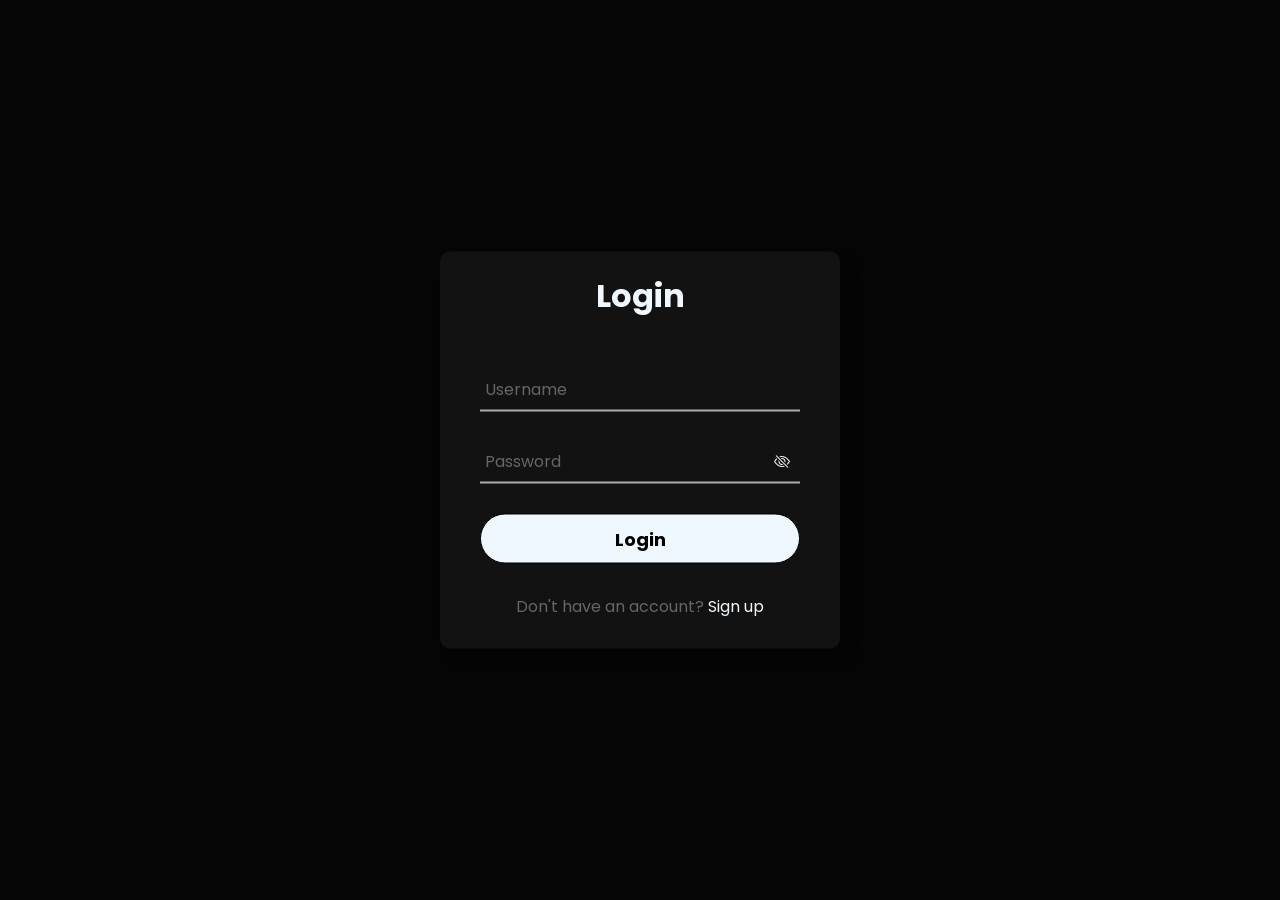
<file: TwitterCloneUi/index.html>
<!DOCTYPE html>
<html lang="en" dir="ltr">
  <head>
    <meta charset="utf-8">
    <title>Login</title>
    <link rel="stylesheet" href="login.css">
    <link rel="stylesheet" href="https://cdn.jsdelivr.net/npm/bootstrap-icons@1.3.0/font/bootstrap-icons.css" />
  </head>
  
  <body>
    <div class="center">
      <h1>Login</h1>
      <form method="post">
        <div class="txt_field">
          <input type="text" id="username-log" required>
          <span></span>
          <label>Username</label>
        </div>
        <div class="txt_field">
          <input type="password" id="password-log" required>
          <i class="bi bi-eye-slash" id="togglePassword"></i>
          <span></span>
          <label>Password</label>
        </div>

        <button id="login-button" type="submit" onclick="logIn()">Login</button>
        
        <div class="signup_link">
          Don't have an account? <a href="signup.html">Sign up</a>
        </div>
      </form>
      
    </div>

    <script src="login.js"></script>

    <script>
      const togglePassword = document.querySelector("#togglePassword");
      const password = document.querySelector("#password-log");

      togglePassword.addEventListener("click", function () {
          // toggle the type attribute
          const type = password.getAttribute("type") === "password" ? "text" : "password";
          password.setAttribute("type", type);
          
          // toggle the icon
          this.classList.toggle("bi-eye");
      });

      // prevent form submit
      const form = document.querySelector("form");
      form.addEventListener('submit', function (e) {
          e.preventDefault();
      });
    </script>

  </body>
</html>
</file>
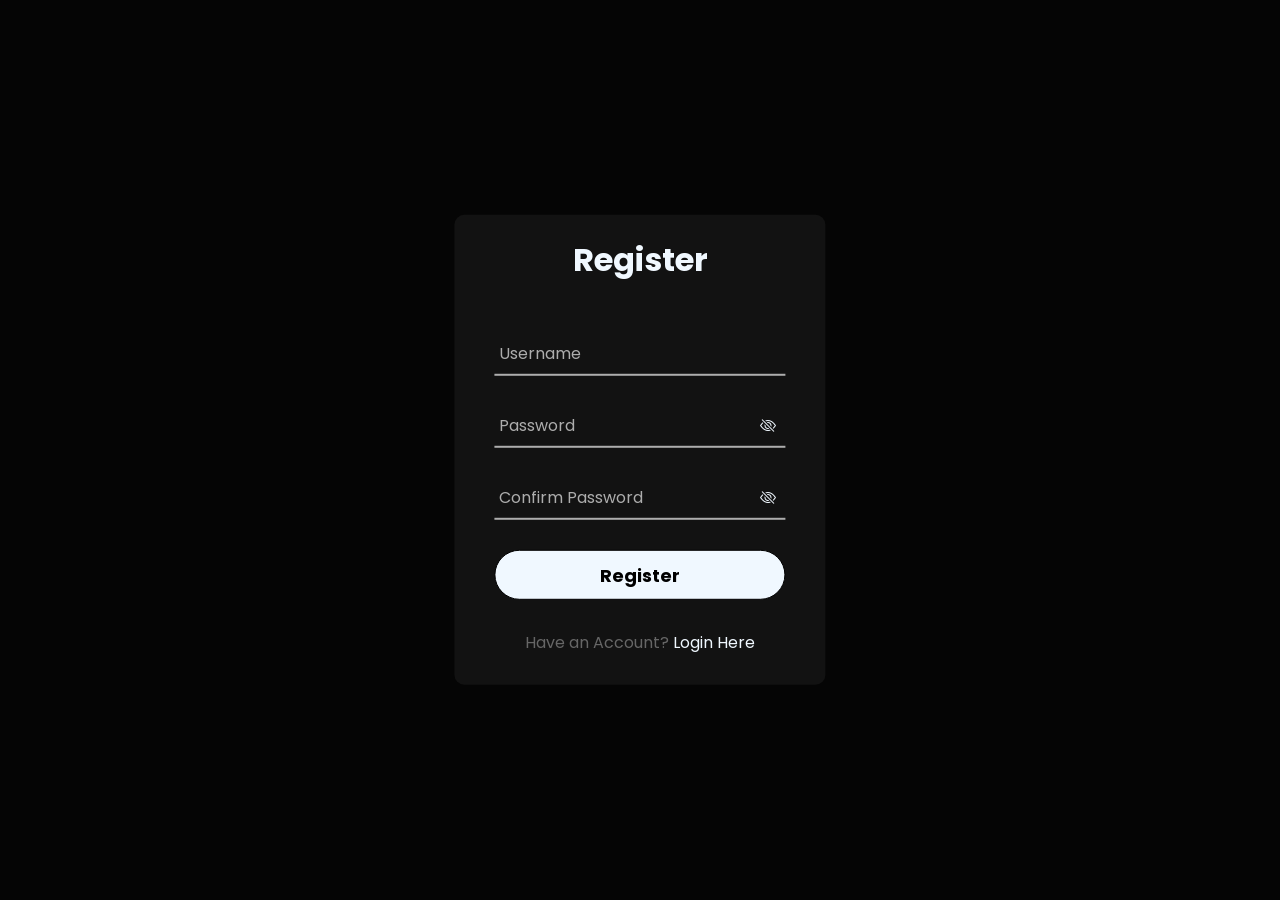
<file: TwitterCloneUi/signup.html>
<!DOCTYPE html>
<html lang="en">
  <head>
    <title>Register</title>
    <meta charset="UTF-8" />
    <meta name="viewport" content="width=device-width" />
    <link rel="stylesheet" href="signup.css" />
    <link rel="stylesheet" href="https://cdn.jsdelivr.net/npm/bootstrap-icons@1.3.0/font/bootstrap-icons.css" />
  </head>
  </head>
  <body>
    <div class="container">
      <div class="center">
          <h1>Register</h1>
          <form method="POST" action="">
              <div class="txt_field">
                  <input id="username-regis" type="text"required>
                  <span></span>
                  <label>Username</label>
              </div>
              
              <div class="txt_field">
                  <input id="password-regis" type="password" required>
                  <i class="bi bi-eye-slash toggle-password" data-target="password-regis"></i>
                  <span></span>
                  <label>Password</label>
              </div>
              <div class="txt_field">
                <input id="confirm-password" type="password"  required>
                <i class="bi bi-eye-slash toggle-password" data-target="confirm-password"></i>
                <span></span>
                <label>Confirm Password</label>
              </div>
              <!----
              <div class="txt_field">
                  <input type="email" name="email" required>
                  <span></span>
                  <label>Email</label>
              </div>
              
              
              
              --->
              <button id="register-button" type="submit" onclick="regisPass()">Register</button>
              
              <div class="signup_link">
                  Have an Account? <a href="index.html">Login Here</a>
              </div>
          </form>
      </div>
  </div>

  <script src="login.js"></script>

  <script>
    const togglePassword = document.querySelectorAll(".toggle-password");

    togglePassword.forEach(function (toggle) {
        toggle.addEventListener("click", function () {
            const targetId = this.getAttribute("data-target");
            const targetInput = document.getElementById(targetId);
            
            // toggle the type attribute
            const type = targetInput.getAttribute("type") === "password" ? "text" : "password";
            targetInput.setAttribute("type", type);

            // toggle the icon
            this.classList.toggle("bi-eye");
        });
    });

    // prevent form submit
    const form = document.querySelector("form");
    form.addEventListener('submit', function (e) {
        e.preventDefault();
    });
</script>
  </body>
</html>
</file>
<file: TwitterCloneUi/login.css>
@import url('https://fonts.googleapis.com/css2?family=Noto+Sans:wght@700&family=Poppins:wght@400;500;600&display=swap');
*{
  margin: 0;
  padding: 0;
  box-sizing: border-box;
  font-family: "Poppins", sans-serif;
}
body{
  margin: 0;
  padding: 0;
  background: #050505;
  color: aliceblue;
  height: 100vh;
  overflow: hidden;
}
.center{
  position: absolute;
  top: 50%;
  left: 50%;
  transform: translate(-50%, -50%);
  width: 400px;
  background:#121212;
  border-radius: 10px;
  box-shadow: 10px 10px 15px rgba(0,0,0,0.05);
}
.center h1{
  text-align: center;
  padding: 20px 0;
}
.center form{
  padding: 0 40px;
  box-sizing: border-box;
}
form .txt_field{
  position: relative;
  border-bottom: 2px solid #adadad;
  margin: 30px 0;
}
.txt_field input{
  width: 100%;
  padding: 0 5px;
  height: 40px;
  font-size: 16px;
  color: aliceblue;
  border: none;
  background: none;
  outline: none;
}
.txt_field label{
  position: absolute;
  top: 50%;
  left: 5px;
  color: #666666;
  transform: translateY(-50%);
  font-size: 16px;
  pointer-events: none;
  transition: .5s;
}
.txt_field span::before{
  content: '';
  position: absolute;
  top: 40px;
  left: 0;
  width: 0%;
  height: 2px;
  background: aliceblue;
  transition: .5s;
}
.txt_field input:focus ~ label,
.txt_field input:valid ~ label{
  top: -5px;
  color: aliceblue;
}
.txt_field input:focus ~ span::before,
.txt_field input:valid ~ span::before{
  width: 100%;
}
.pass{
  margin: -5px 0 20px 5px;
  color: #a6a6a6;
  cursor: pointer;
}
.pass:hover{
  text-decoration: underline;
}
input[type="submit"]{
  width: 100%;
  height: 50px;
  border: 1px solid;
  background: aliceblue;
  border-radius: 25px;
  font-size: 18px;
  color: black;
  font-weight: 700;
  cursor: pointer;
  outline: none;
}
input[type="submit"]:hover{
  border-color: white;
  background: #666666;
  transition: .5s;
}
.signup_link{
  margin: 30px 0;
  text-align: center;
  font-size: 16px;
  color: #666666;
}
.signup_link a{
  color:aliceblue;
  text-decoration: none;
}
.signup_link a:hover{
  text-decoration: underline;
}

form i {
  margin-left: -30px;
  cursor: pointer;
  color:aliceblue
  ;
}

button{
  width: 100%;
  height: 50px;
  border: 1px solid;
  background: aliceblue;
  border-radius: 25px;
  font-size: 18px;
  color: black;
  font-weight: 700;
  cursor: pointer;
  outline: none;
}
button:hover{
  border-color: white;
  background: #666666;
  transition: .5s;
}
</file>
<file: TwitterCloneUi/signup.css>
@import url('https://fonts.googleapis.com/css2?family=Noto+Sans:wght@700&family=Poppins:wght@400;500;600&display=swap');
*{
  box-sizing: border-box;
  font-family: "Poppins", sans-serif;
}
body{
  margin: 0;
  padding: 0;
  font-family: Roboto;
  background-repeat: no-repeat;
  background-size: cover;
  background: #050505;
  height: 100vh;
  overflow: hidden;
}

.center{
  position: absolute;
  top: 50%;
  left: 50%;
  transform: translate(-50%, -50%);
  width: 29vw;
  background:#121212;
  color: aliceblue;
  border-radius: 10px;
}

.center h1{
  text-align: center;
  padding: 0 0 20px 0;
 
}

.center form{
  padding: 0 40px;
  box-sizing: border-box;
}

form .txt_field{
  position: relative;
  border-bottom: 2px solid #adadad;
  margin: 30px 0;
}

.txt_field input{
  width: 100%;
  padding: 0 5px;
  height: 40px;
  font-size: 16px;
  border: none;
  background: none;
  color: aliceblue;
  outline: none;
}

.txt_field label{
  position: absolute;
  top: 50%;
  left: 5px;
  color: #adadad;
  transform: translateY(-50%);
  font-size: 16px;
  pointer-events: none;
}

.txt_field span::before{
  content: '';
  position: absolute;
  top: 40px;
  left: 0;
  width: 0px;
  height: 2px;
  background: aliceblue;
  transition: .5s;
}

.txt_field input:focus ~ label,
.txt_field input:valid ~ label{
  top: -5px;
  color: aliceblue;
}

.txt_field input:focus ~ span::before,
.txt_field input:Valid ~ span::before{
  width: 100%;
}

.pass{
  margin: -5px 0 20px 5px;
  color: #a6a6a6;
  cursor: pointer;
}

.pass:hover{
  text-decoration: underline;
}

input[type="Submit"]{
  width: 100%;
  height: 50px;
  border: 1px solid;
  border-radius: 25px;
  font-size: 18px;
  font-weight: 700;
  cursor: pointer;
  background: aliceblue
}

input[type="Submit"]:hover{
  border-color: white;
  background: #666666;
  
  transition: .5s;
}

.signup_link{
  margin: 30px 0;
  text-align: center;
  font-size: 16px;
  color: #666666;
}

.signup_link a{
  color:aliceblue;
  text-decoration: none;
}

.signup_link a:hover{
  text-decoration: underline;
}

.HomeAbout{
  width: 100vw;
  height: 25vh;
}

form i {
  margin-left: -30px;
  cursor: pointer;
  color:aliceblue;
}

button{
  width: 100%;
  height: 50px;
  border: 1px solid;
  background: aliceblue;
  border-radius: 25px;
  font-size: 18px;
  color: black;
  font-weight: 700;
  cursor: pointer;
  outline: none;
}
button:hover{
  border-color: white;
  background: #666666;
  transition: .5s;
}
</file>
